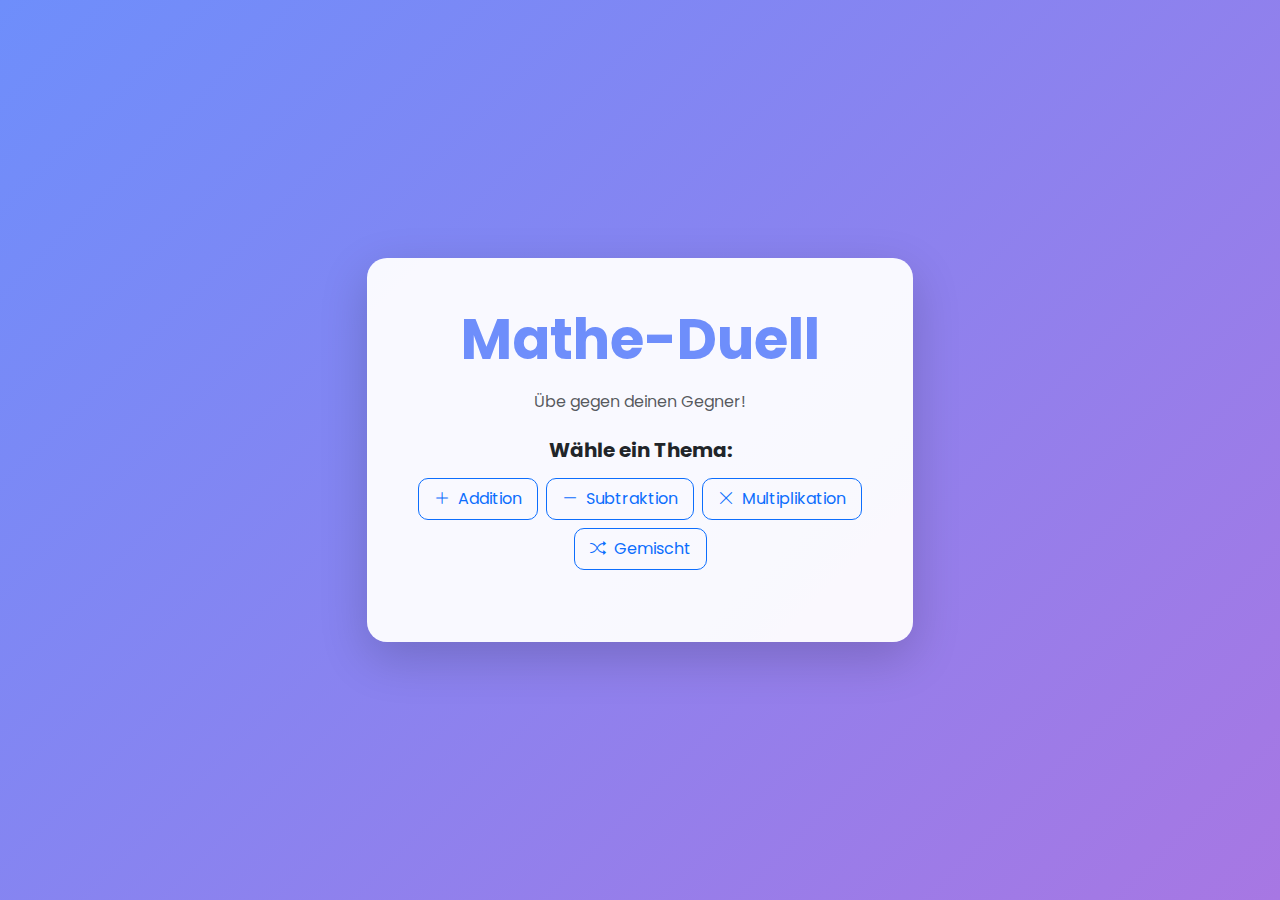
<file: index.html>
<!DOCTYPE html>
<html lang="de">
<head>
    <meta charset="UTF-8">
    <meta name="viewport" content="width=device-width, initial-scale=1.0">
    <meta name="description" content="Mathe-Duell: Übe Matheaufgaben gegen verschiedene Gegner!">
    <title>Mathe-Duell</title>
    <link rel="icon" href="favicon.ico" type="image/x-icon">
    <link href="https://cdn.jsdelivr.net/npm/bootstrap@5.3.0/dist/css/bootstrap.min.css" rel="stylesheet">
    <link href="https://cdn.jsdelivr.net/npm/bootstrap-icons/font/bootstrap-icons.css" rel="stylesheet">
    <link href="https://fonts.googleapis.com/css2?family=Poppins:wght@400;700&display=swap" rel="stylesheet">
    <link rel="stylesheet" href="../CSS/index.css">
</head>
<body class="d-flex align-items-center min-vh-100">
    <!-- Hauptcontainer der Webseite -->
    <div class="container">
        <div class="row justify-content-center">
            <div class="col-md-8 col-lg-6">
                <!-- Karte für das Mathe-Duell -->
                <div class="card shadow-lg border-0">
                    <div class="card-body text-center p-5">
                        <h1 class="card-title display-4 fw-bold text-primary mb-3">Mathe-Duell</h1>
                        <p class="text-muted mb-4">Übe gegen deinen Gegner!</p>
                        
                        <!-- Auswahl des Mathethemas -->
                        <div id="themeSelection" class="mb-4">
                            <h5 class="fw-bold mb-3">Wähle ein Thema:</h5>
                            <div class="d-flex flex-wrap justify-content-center gap-2">
                                <button class="btn btn-outline-primary theme-btn" data-theme="addition">
                                    <i class="bi bi-plus-lg me-2"></i>Addition
                                </button>
                                <button class="btn btn-outline-primary theme-btn" data-theme="subtraction">
                                    <i class="bi bi-dash-lg me-2"></i>Subtraktion
                                </button>
                                <button class="btn btn-outline-primary theme-btn" data-theme="multiplication">
                                    <i class="bi bi-x-lg me-2"></i>Multiplikation
                                </button>
                                <button class="btn btn-outline-primary theme-btn" data-theme="mixed">
                                    <i class="bi bi-shuffle me-2"></i>Gemischt
                                </button>
                            </div>
                        </div>
                        
                        <!-- Auswahl des Gegners -->
                        <div id="opponentSelection" class="mb-4 hidden">
                            <h5 class="fw-bold mb-3">Wähle deinen Gegner:</h5>
                            <div class="d-flex flex-wrap justify-content-center gap-2">
                                <button class="btn btn-outline-secondary opponent-btn" data-difficulty="easy">
                                    <i class="bi bi-tree me-2"></i>Leicht
                                </button>
                                <button class="btn btn-outline-secondary opponent-btn" data-difficulty="medium">
                                    <i class="bi bi-book me-2"></i>Mittel
                                </button>
                                <button class="btn btn-outline-secondary opponent-btn" data-difficulty="hard">
                                    <i class="bi bi-lightbulb me-2"></i>Schwer
                                </button>
                            </div>
                        </div>
                        
                        <!-- Button für Spielstart -->
                        <button id="startButton" class="btn btn-success btn-lg px-5 mb-4 hidden" aria-label="Spiel starten">
                            <i class="bi bi-play-fill me-2"></i>Spiel starten
                        </button>
                        
                        <!-- Spielbereich nach Start -->
                        <div id="gameArea" class="hidden" role="region" aria-live="polite">
                            <div class="row align-items-center">
                                <div class="col-6 text-start">
                                    <p id="opponentProfile" class="fs-6 text-muted"></p>
                                </div>
                                <div class="col-6 text-end">
                                    <p id="timer" class="fs-4 fw-bold text-danger">
                                        <i class="bi bi-clock me-2"></i>Zeit: 30
                                    </p>
                                </div>
                            </div>
                            <h3 id="question" class="fw-bold text-dark mb-4"></h3>
                            <div id="options" class="d-flex flex-wrap justify-content-center gap-3 mb-4"></div>
                            <div id="feedback" class="alert d-none" role="alert"></div>
                            <p id="score" class="fs-5 text-dark mb-2">Dein Score: 0 | Gegner Score: 0</p>
                            <p id="record" class="fs-5 text-success fw-bold mb-3">
                                <i class="bi bi-trophy me-2"></i>Bester Score: 0
                            </p>
                            <button id="pauseButton" class="btn btn-warning mt-3">Pause</button>
                        </div>
                    </div>
                </div>
            </div>
        </div>
    </div>
    <script src="https://cdn.jsdelivr.net/npm/bootstrap@5.3.0/dist/js/bootstrap.bundle.min.js"></script>
    <script src="../JS/index.js"></script>
</body>
</html>
</file>
<file: CSS/index.css>
/* Grundlegendes Styling für den Body und das Layout */
body {
    background: linear-gradient(135deg, #6e8efb, #a777e3); /* Schöner Verlaufshintergrund */
    font-family: 'Poppins', sans-serif; /* Schriftart */
    margin: 0; /* Kein Margin */
}

.card {
    border-radius: 20px;
    background: rgba(255, 255, 255, 0.95); /* Halbtransparenter Hintergrund */
    transition: transform 0.3s ease; /* Glatte Animation beim Hover */
}

/* Hover-Effekt für die Card */
.card:hover {
    transform: translateY(-5px); /* Card schwebt leicht */
}

/* Styling des erfolgreichen Buttons */
.btn-success {
    background-color: #28a745;
    border: none;
    border-radius: 10px;
    transition: transform 0.2s, background-color 0.3s;
}

/* Hover-Effekt für den Button */
.btn-success:hover {
    transform: scale(1.05); /* Button wird etwas größer */
    background-color: #218838;
}

/* Styling für die Themen- und Gegner-Buttons */
.theme-btn, .opponent-btn {
    padding: 8px 15px;
    border-radius: 10px;
    transition: all 0.3s;
}

.theme-btn:hover, .theme-btn.active {
    background-color: #6e8efb; /* Blaue Hintergrundfarbe beim Hover */
    color: white;
    transform: scale(1.05);
}

.opponent-btn:hover, .opponent-btn.active {
    background-color: #5a6268;
    color: white;
    transform: scale(1.05);
}

/* Optionale Antwort-Buttons */
.option-btn {
    width: 90px;
    padding: 10px;
    border-radius: 12px;
    font-weight: bold;
    transition: transform 0.2s, background-color 0.3s;
}

/* Hover-Effekt für die Antwort-Buttons */
.option-btn:hover {
    transform: scale(1.1);
    background-color: #007bff;
    color: white;
}

/* Stile für die Feedback-Nachricht */
.alert {
    padding: 10px;
    border-radius: 10px;
    font-weight: bold;
    transition: opacity 0.5s;
}

/* Farbige Textstile */
.text-primary {
    color: #6e8efb !important;
}

.hidden {
    display: none !important; /* Element unsichtbar machen */
}

/* Media Queries für kleinere Bildschirme (z.B. Mobilgeräte) */
@media (max-width: 576px) {
    .card {
        padding: 15px;
    }
    .option-btn, .theme-btn, .opponent-btn {
        width: 70px;
        font-size: 0.9rem;
    }
    .display-4 {
        font-size: 2rem;
    }
    .btn-success {
        padding: 10px 20px;
    }
    #opponentProfile {
        font-size: 0.8rem;
    }
    .bi {
        font-size: 1rem;
    }
}

.btn-warning {
    background-color: #ffc107;
    border: none;
    border-radius: 10px;
    transition: transform 0.2s, background-color 0.3s;
}

/* Hover-Effekt für den Pause-Button */
.btn-warning:hover {
    transform: scale(1.05);
    background-color: #e0a800;
}
</file>
